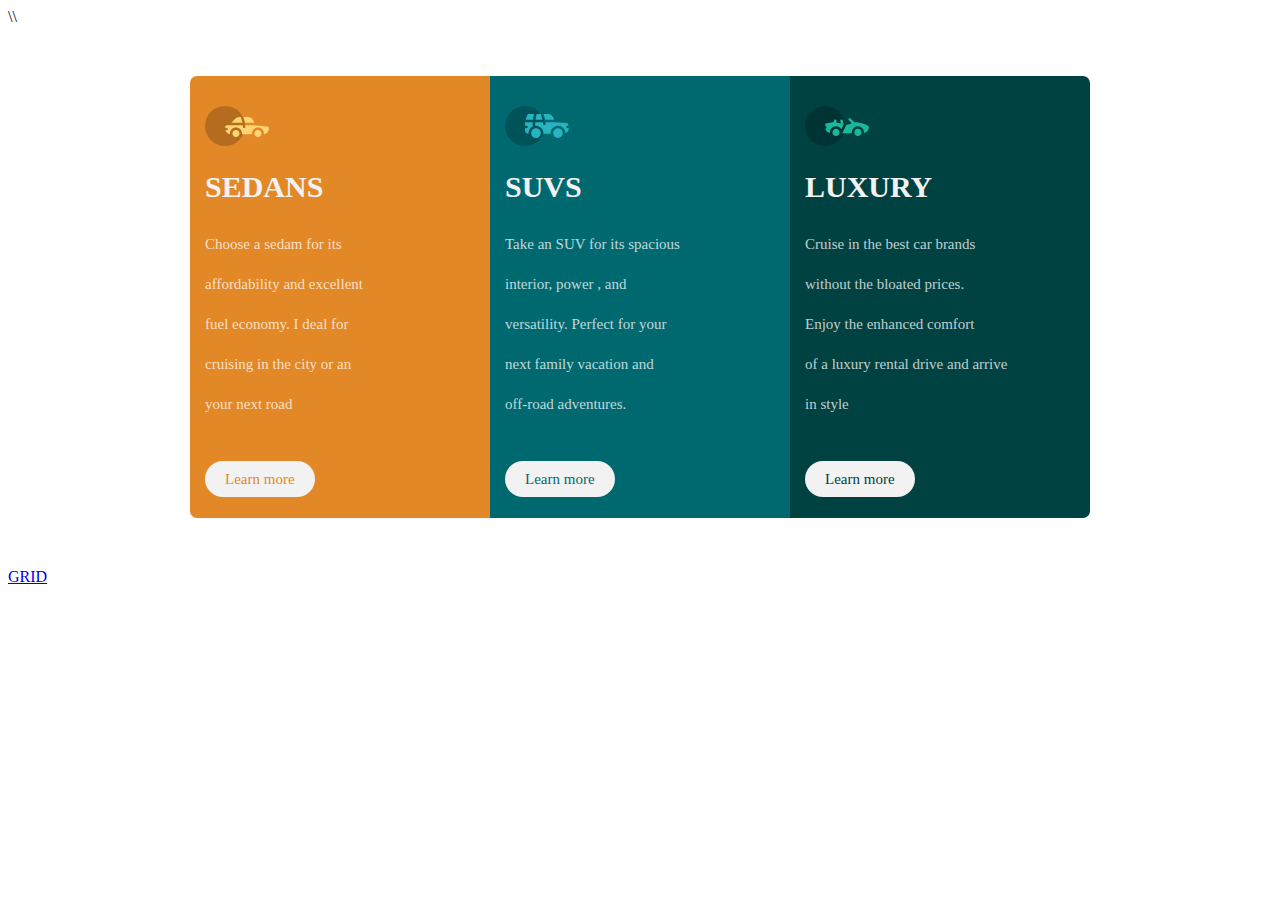
<file: index.html>
<!DOCTYPE html>
<html lang="en">
<head>
    <meta charset="UTF-8">
    <meta http-equiv="X-UA-Compatible" content="IE=edge">
    <meta name="viewport" content="width=device-width, initial-scale=1.0">\\
    <link rel="stylesheet" href="style.css">
    <title>Flexbox Layout</title>
<body>
    <main>
       <section class="first-section">
        <p>
            <img src="icon-sedans.svg" alt="">
        </p>
        <h1>SEDANS</h1>
        <p class="main-paragraph">
            Choose a sedam for its<br>
            affordability and excellent<br>
            fuel economy. I deal for <br>
            cruising in the city or an <br>
            your next road
        </p>
        <br>
        <p>
            <a href="#" id="first-anchor">Learn more</a>
        </p>
       </section>
       <section class="second-section">
        <p>
            <img src="icon-suvs.svg" alt="">
        </p>

        <h1>SUVS</h1>
        <p class="main-paragraph">
            Take an SUV for its spacious<br>
            interior, power , and<br>
            versatility. Perfect for your <br>
            next family vacation and <br>
            off-road adventures.
        </p>
        <br>
        <p>
            <a href="#" id="second-anchor">Learn more</a>
        </p>
       </section>
       <section class="third-section">
        <p>
            <img src="icon-luxury.svg" alt="">
        </p>
        
        <h1>LUXURY</h1>
        <p  class="main-paragraph">
            Cruise in the best car brands<br>
            without the bloated prices.<br>
            Enjoy the enhanced comfort<br>
            of a luxury rental drive and arrive<br>
            in style
        </p>
        <br>
        <p>
            <a href="#" id="third-anchor">Learn more</a>
        </p>
       </section> 
    </main>
    <a href="grid.html">GRID</a>
</body>
</html>
</file>
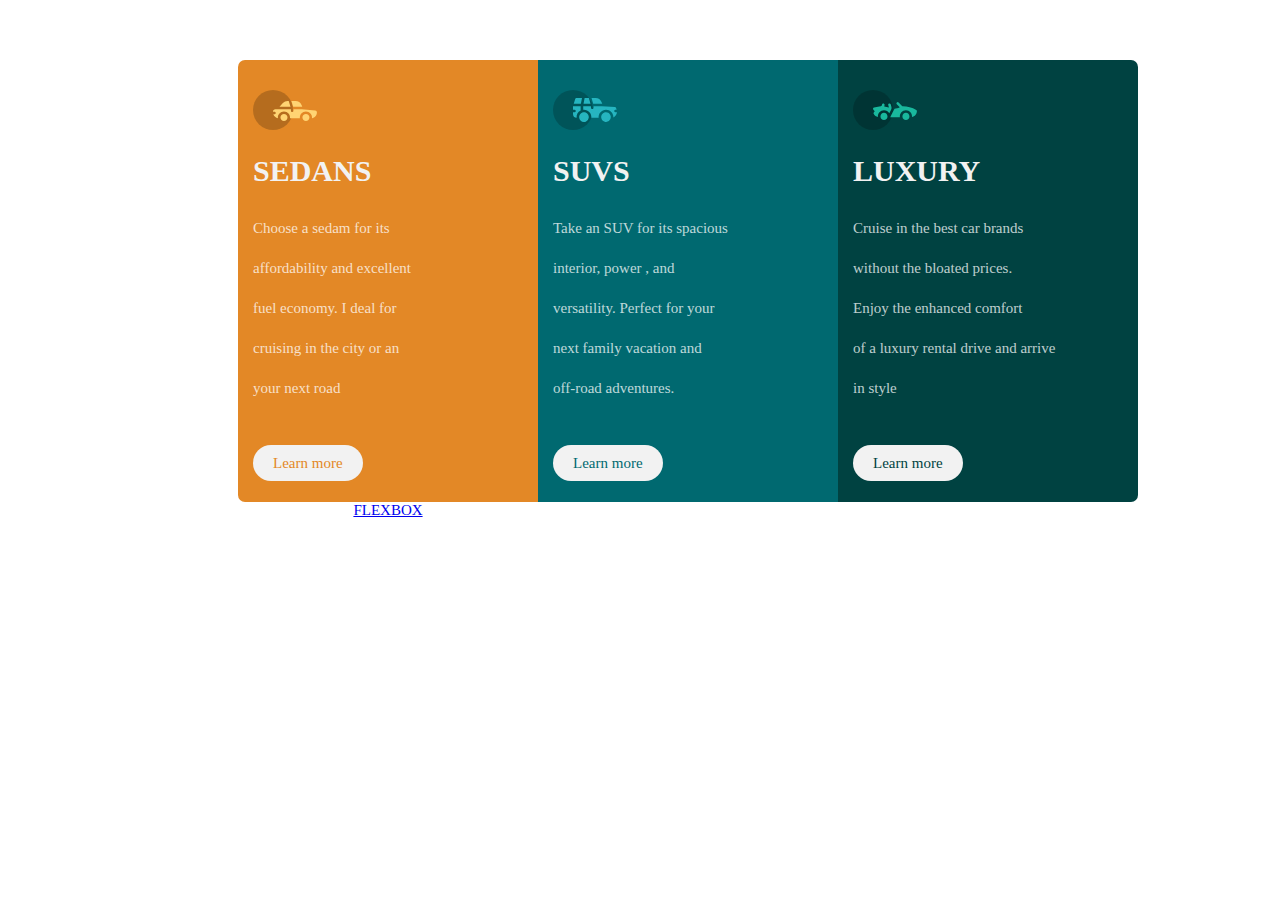
<file: grid.html>
<!DOCTYPE html>
<html lang="en">
<head>
    <meta charset="UTF-8">
    <meta http-equiv="X-UA-Compatible" content="IE=edge">
    <meta name="viewport" content="width=device-width, initial-scale=1.0">
    <link rel="stylesheet" href="grid-style.css">
    <title>Grid Layout</title>
<body>
    <main>
       <section class="first-section">
        <p>
            <img src="icon-sedans.svg" alt="">
        </p>
        <h1>SEDANS</h1>
        <p class="main-paragraph">
            Choose a sedam for its<br>
            affordability and excellent<br>
            fuel economy. I deal for <br>
            cruising in the city or an <br>
            your next road
        </p>
        <br>
        <p>
            <a href="#" id="first-anchor">Learn more</a>
        </p>
       </section>
       <section class="second-section">
        <p>
            <img src="icon-suvs.svg" alt="">
        </p>

        <h1>SUVS</h1>
        <p class="main-paragraph">
            Take an SUV for its spacious<br>
            interior, power , and<br>
            versatility. Perfect for your <br>
            next family vacation and <br>
            off-road adventures.
        </p>
        <br>
        <p>
            <a href="#" id="second-anchor">Learn more</a>
        </p>
       </section>
       <section class="third-section">
        <p>
            <img src="icon-luxury.svg" alt="">
        </p>
        
        <h1>LUXURY</h1>
        <p  class="main-paragraph">
            Cruise in the best car brands<br>
            without the bloated prices.<br>
            Enjoy the enhanced comfort<br>
            of a luxury rental drive and arrive<br>
            in style
        </p>
        <br>
        <p>
            <a href="#" id="third-anchor">Learn more</a>
        </p>
       </section> 
       <a href="index.html">FLEXBOX</a>
    </main>
</body>
</html>
</file>
<file: style.css>
*{
    box-sizing: border-box;
}

main{
    font-family: "Lexend Deca" ;
    font-size: 15px;
    display:flex;
    place-content: center;
    padding:50px;
}
section{
    width:300px;
    padding:15px;
}
.first-section{
    background:hsl(31, 77%, 52%);
    border-top-left-radius: 7px;
    border-bottom-left-radius: 7px;
}
.second-section{
    background:hsl(184, 100%, 22%);
}
.third-section{
    background-color: hsl(179, 100%, 13%);
    border-top-right-radius: 7px;
    border-bottom-right-radius: 7px;
}
#first-anchor{
    color:hsl(31, 77%, 52%);
    padding:10px 20px;
    text-decoration:none;
    background:hsl(0,0%,95%);
    border-radius:20px;
}
#second-anchor{
    color:hsl(184, 100%, 22%);
    padding:10px 20px;
    text-decoration:none;
    background:hsl(0,0%,95%);
    border-radius:20px;
}
#third-anchor{
    color:hsl(179, 100%, 13%);
    padding:10px 20px;
    text-decoration:none;
    background:hsl(0,0%,95%);
    border-radius:20px;
}
#first-anchor:hover{
    color:hsl(0,0%,95%);
    padding:10px 20px;
    text-decoration:none;
    background:hsl(31, 77%, 52%);
    border-radius:20px;
    border:2px solid hsl(0,0%,95%);
}
#second-anchor:hover{
    color:hsl(0,0%,95%);
    padding:10px 20px;
    text-decoration:none;
    background:hsl(184, 100%, 22%);
    border-radius:20px;
    border:2px solid hsl(0,0%,95%);
}
#third-anchor:hover{
    color:hsl(0,0%,95%);
    padding:10px 20px;
    text-decoration:none;
    background:hsl(179, 100%, 13%);
    border-radius:20px;
    border:2px solid hsl(0,0%,95%);
}
.main-paragraph{
    color: hsl(0,0%,100%,0.75);
    line-height: 40px;
}

h1{
    color:hsl(0,0%,95%);
}

@media screen and (max-width:948px){
    main{
        font-family: "Lexend Deca" ;
        font-size: 15px;
        display:flex;
        place-items: center center;
        padding:30px;
        flex-direction: column;
    }
    .first-section{
        background:hsl(31, 77%, 52%);
        border-top-left-radius: 7px;
        border-top-right-radius: 7px;
        border-bottom-left-radius: 0px;
    }
    .third-section{
        background-color: hsl(179, 100%, 13%);
        border-bottom-right-radius: 7px;
        border-bottom-left-radius: 7px;
        border-top-right-radius: 0px;
    }
}
</file>
<file: grid-style.css>
*{
    box-sizing: border-box;
}

main{
    font-family: "Lexend Deca" ;
    font-size: 15px;
    display:grid;
    grid-template-columns: 1fr 1fr 1fr;
    place-items: center center;
    padding:50px;
    margin:10px 180px;
}
section{
    width:300px;
    padding:15px;
}
.first-section{
    background:hsl(31, 77%, 52%);
    border-top-left-radius: 7px;
    border-bottom-left-radius: 7px;
}
.second-section{
    background:hsl(184, 100%, 22%);
}
.third-section{
    background-color: hsl(179, 100%, 13%);
    border-top-right-radius: 7px;
    border-bottom-right-radius: 7px;
}
#first-anchor{
    color:hsl(31, 77%, 52%);
    padding:10px 20px;
    text-decoration:none;
    background:hsl(0,0%,95%);
    border-radius:20px;
}
#second-anchor{
    color:hsl(184, 100%, 22%);
    padding:10px 20px;
    text-decoration:none;
    background:hsl(0,0%,95%);
    border-radius:20px;
}
#third-anchor{
    color:hsl(179, 100%, 13%);
    padding:10px 20px;
    text-decoration:none;
    background:hsl(0,0%,95%);
    border-radius:20px;
}
#first-anchor:hover{
    color:hsl(0,0%,95%);
    padding:10px 20px;
    text-decoration:none;
    background:hsl(31, 77%, 52%);
    border-radius:20px;
    border:2px solid hsl(0,0%,95%);
}
#second-anchor:hover{
    color:hsl(0,0%,95%);
    padding:10px 20px;
    text-decoration:none;
    background:hsl(184, 100%, 22%);
    border-radius:20px;
    border:2px solid hsl(0,0%,95%);
}
#third-anchor:hover{
    color:hsl(0,0%,95%);
    padding:10px 20px;
    text-decoration:none;
    background:hsl(179, 100%, 13%);
    border-radius:20px;
    border:2px solid hsl(0,0%,95%);
}
.main-paragraph{
    color: hsl(0,0%,100%,0.75);
    line-height: 40px;
}

h1{
    color:hsl(0,0%,95%);
}

@media screen and (max-width:948px){
    main{
        font-family: "Lexend Deca" ;
        font-size: 15px;
        display:grid;
        place-items: center center;
        padding:10px;
        margin:30px auto;
        grid-template-rows:1fr 1fr 1fr;
        grid-template-columns: 1fr;
    }
    .first-section{
        background:hsl(31, 77%, 52%);
        border-top-left-radius: 7px;
        border-top-right-radius: 7px;
        border-bottom-left-radius: 0px;
    }
    .third-section{
        background-color: hsl(179, 100%, 13%);
        border-bottom-right-radius: 7px;
        border-bottom-left-radius: 7px;
        border-top-right-radius: 0px;
    }
}
</file>
